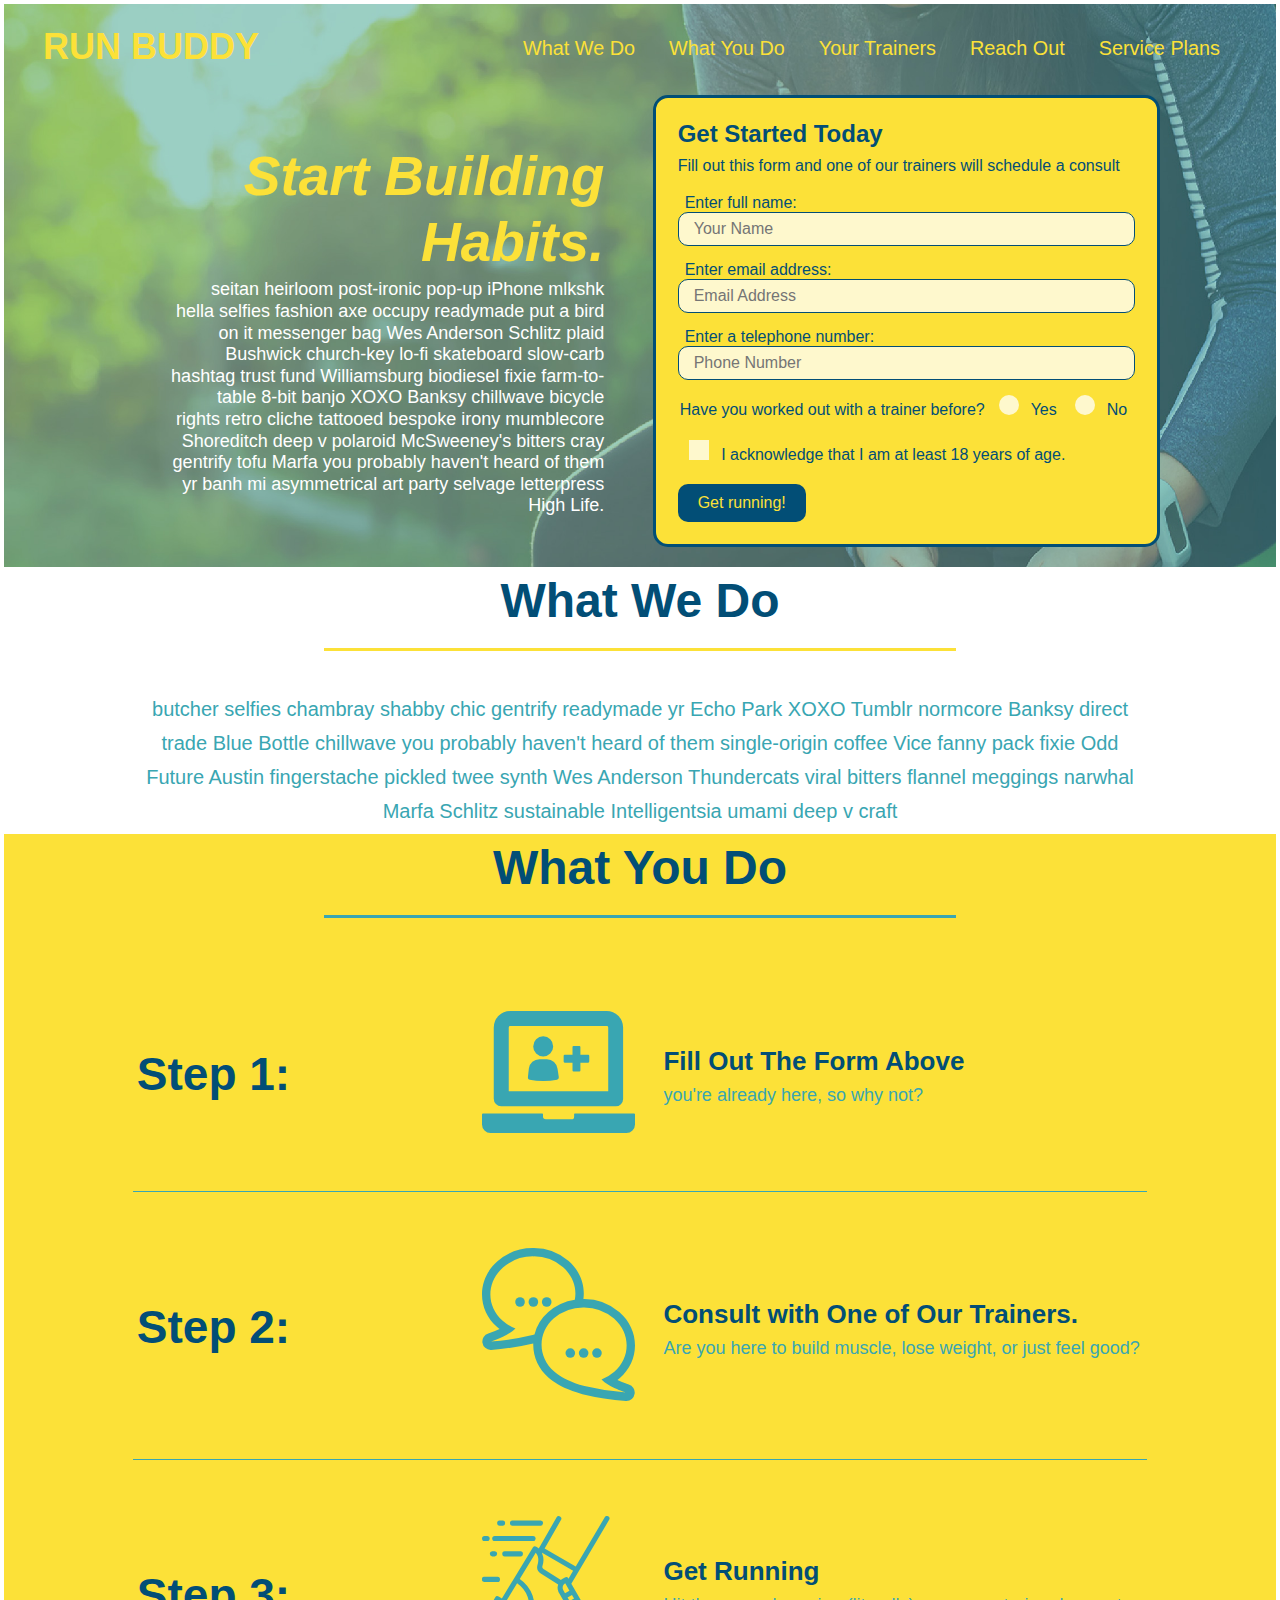
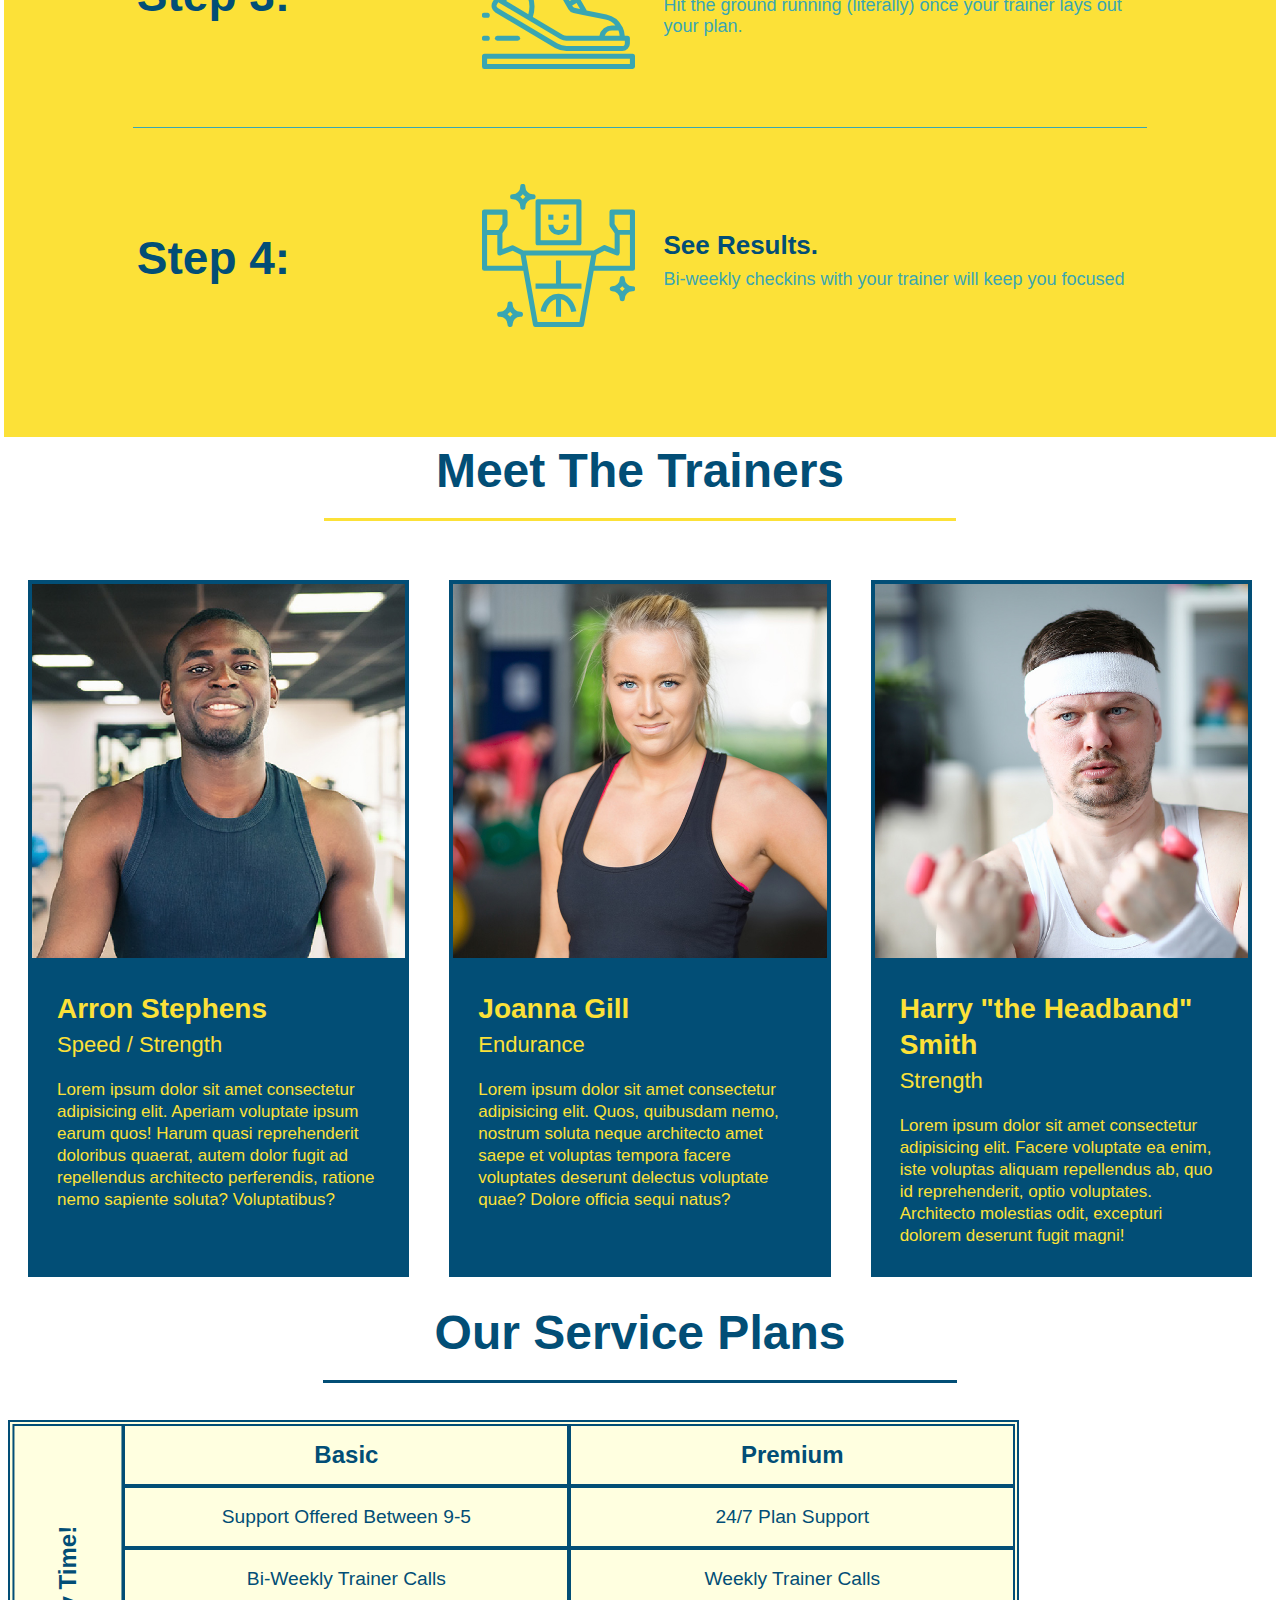
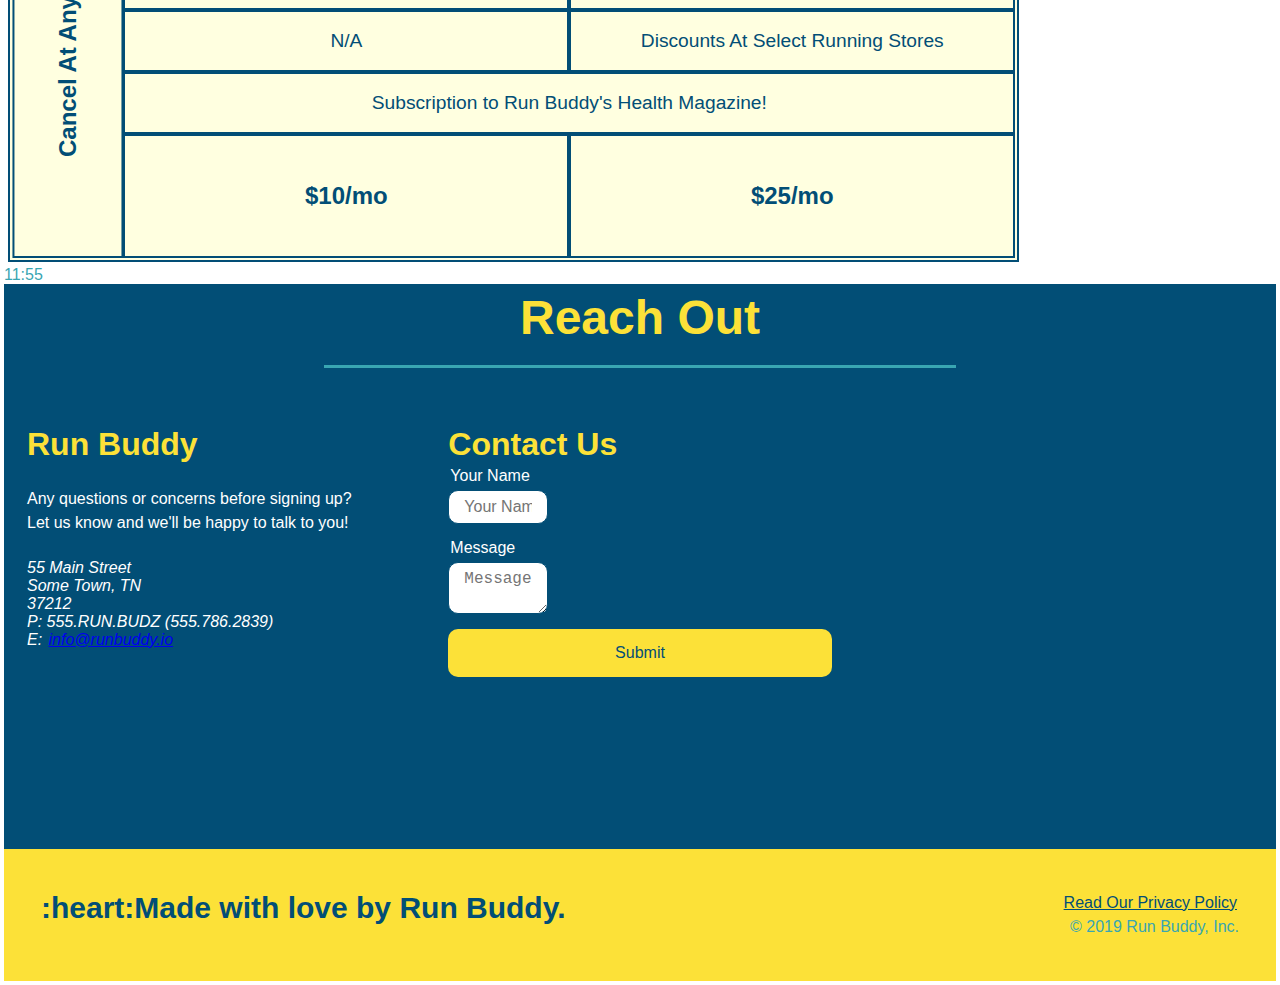
<file: index.html>
<!DOCTYPE html>
<html lang="en">
    <head>
        <meta charset="UTF-8" />
        <title>Run Buddy</title>
        <link rel="stylesheet" href="./assets/css/style.css"/>
        <meta name="viewport" content="width=device-width, initial-scale=1.0" />
    </head>
    <body>
        <!-- navigation -->
        <header>
            <h1>
                <a href="/">RUN BUDDY</a>
            </h1>
            <nav>
                <!-- Unordered list element -->
                <ul>
                    <!-- List item element -->
                    <li>
                        <!--Anchor element -->
                        <a href="#what-we-do">What We Do</a>
                    </li>
                    <li>
                        <a href="#what-you-do">What You Do</a>
                    </li>
                    <li>
                        <a href="#your-trainers">Your Trainers</a>
                    </li>
                    <li>
                        <a href="#reach-out">Reach Out</a>
                    </li>
                    <li>
                        <a href="#service-plans">Service Plans</a>
                    </li>
                </ul>
            </nav>
        </header>
        <!-- hero/jumbotron -->
        <section class="hero">
            <div class="hero-cta">
                <h2>Start Building Habits.</h2>
                <p>
                  seitan heirloom post-ironic pop-up iPhone mlkshk hella selfies fashion axe occupy readymade put a bird on it
                  messenger bag Wes Anderson Schlitz plaid Bushwick church-key lo-fi skateboard slow-carb hashtag trust fund
                  Williamsburg biodiesel fixie farm-to-table 8-bit banjo XOXO Banksy chillwave bicycle rights retro cliche
                  tattooed bespoke irony mumblecore Shoreditch deep v polaroid McSweeney's bitters cray gentrify tofu Marfa you
                  probably haven't heard of them yr banh mi asymmetrical art party selvage letterpress High Life.
                </p>
            </div>
            <div class="hero-form">
                <h3>Get Started Today</h3>
                <p>Fill out this form and one of our trainers will schedule a consult</p>
         <!-- Add form element -->
         <form>
             <label for="name">Enter full name:</label>
             <input type="text" placeholder="Your Name" name="name" id="name" class="form-input" />
             <label for="email">Enter email address:</label>
             <input type="email" placeholder="Email Address" name="email" id="email" class="form-input" />
             <label for="phone">Enter a telephone number:</label>
             <input type="tel" placeholder="Phone Number" name="phone" id="phone" class="form-input" />
            <p>
                Have you worked out with a trainer before?
                <span class="radio-wrapper">
                  <input type="radio" name="trainer-confirm" id="trainer-yes" />
                  <label for="trainer-yes">Yes</label>
                </span>
                <span class="radio-wrapper">
                  <input type="radio" name="trainer-confirm" id="trainer-no" />
                  <label for="trainer-no">No</label>
                </span>
            </p>
            <p>
                <span class="checkbox-wrapper">
                  <input type="checkbox" name="age-confirm" id="checkbox" />
                  <label for="checkbox">I acknowledge that I am at least 18 years of age.</label>
                </span>
            </p>
             <button type="submit">
                 Get running!
             </button>
         </form>
            </div>
        </section>
        <!-- end hero -->
        <!-- "what we do" section -->
        <section id="what-we-do" class="intro">
           <div class="flex-row">
                <h2 class="section-title primary-border">
                  What We Do
                </h2>
            </div>
            <div class="flex-row">
                <p>
                    butcher selfies chambray shabby chic gentrify readymade yr Echo Park XOXO Tumblr normcore Banksy direct trade Blue Bottle chillwave you probably haven't heard of them single-origin coffee Vice fanny pack fixie Odd Future Austin fingerstache pickled twee synth Wes Anderson Thundercats viral bitters flannel meggings narwhal Marfa Schlitz sustainable Intelligentsia umami deep v craft
                </p>
            </div>
        </section>
        <!-- "what you do" section -->
        <section id="what-you-do" class="steps">
            <div class="flex-row">
                <h2 class="section-title secondary-border">
                 What You Do
                </h2>
            </div>
            <div class="step">
                <h3>Step 1:</h3>
                <div class="step-img">
                    <img src="./assets/images/step-1.svg" alt="" />
                </div>
                <div class="step-text">
                    <h4>Fill Out The Form Above</h4>
                    <p> you're already here, so why not?</p>
                </div>
            </div>
            <div class="step">
                <h3>
                    Step 2:
                </h3>
                <div class="step-img">
                    <img src="./assets/images/step-2.svg" alt="" />
                </div>
                <div class="step-text">
                    <h4>Consult with One of Our Trainers.</h4>
                    <p>Are you here to build muscle, lose weight, or just feel good?</p>
                </div>
            </div>
            <div class="step">
                <h3>
                    Step 3:
                </h3>
                <div class="step-img">
                    <img src="./assets/images/step-3.svg" alt="" />
                </div>
                <div class="step-text">
                    <h4>Get Running</h4>
                    <p> Hit the ground running (literally) once your trainer lays out your plan.</p>
                </div>
            </div>
            <div class="step">
                <h3>
                    Step 4:
                </h3>
                <div class="step-img">
                    <img src="./assets/images/step-4.svg" alt="" />
                </div>
                <div class="step-text">
                    <h4>See Results.</h4>
                    <p>Bi-weekly checkins with your trainer will keep you focused</p>
                </div>
            </div>
        </section>
        <!-- "meet the trainers" section -->
        <section id="your-trainers">
            <div class="flex-row">
                <h2 class="section-title primary-border">
                    Meet The Trainers
                </h2>
            </div>
            <div class="trainers">
                <article class="trainer">
                    <img src="./assets/images/trainer-1.jpg" alt="Arron Stephens in his workout clothes, ready to pump iron" />
                <div class="trainer-bio">
                    <h3 class="trainer-name">Arron Stephens</h3>
                    <h4 class="trainer-role">Speed / Strength</h4>
                    <p> Lorem ipsum dolor sit amet consectetur adipisicing elit. Aperiam voluptate ipsum earum quos! Harum quasi reprehenderit doloribus quaerat, autem dolor fugit ad repellendus architecto perferendis, ratione nemo sapiente soluta? Voluptatibus? </p>
                </div>
                </article>
                <article class="trainer">
                    <img src="./assets/images/trainer-2.jpg" alt="Joanna Gill cooling off after a workout" />
                    <div class="trainer-bio">
                        <h3 class="trainer-name">Joanna Gill</h3>
                        <h4 class="trainer-role">Endurance</h4>
                        <p> Lorem ipsum dolor sit amet consectetur adipisicing elit. Quos, quibusdam nemo, nostrum soluta neque architecto amet saepe et voluptas tempora facere voluptates deserunt delectus voluptate quae? Dolore officia sequi natus?</p>
                    </div>
                </article>
                <article class="trainer">
                    <img src="./assets/images/trainer-3.jpg" alt="Harry Smith wearing a headband and lifting comically small pink weight" />
                    <div class="trainer-bio">
                        <h3 class="trainer-name">Harry "the Headband" Smith</h3>
                        <h4 class="trainer-role">Strength</h4>
                        <p>
                            Lorem ipsum dolor sit amet consectetur adipisicing elit. Facere voluptate ea enim, iste voluptas aliquam repellendus ab, quo id reprehenderit, optio voluptates. Architecto molestias odit, excepturi dolorem deserunt fugit magni!
                        </p>
                    </div>
                </article>
            </div>
        </section>
       <!-- grid -->
       <section id="service-plans" class="services">
              <h2 class="section-title secondary border">
                  Our Service Plans
              </h2>
              <div class="service-grid-wrapper">
                <div class="service-grid-container">
                      <!--Headers -->
                    <div class="service-grid-item grid-head basic">
                        Basic
                    </div>
                    <div class="service-grid-item grid-head premium">
                        Premium
                    </div>
                    <!--Body -->
                    <div class="service-grid-item basic">
                        Support Offered Between 9-5
                    </div>
                    <div class="service-grid-item premium">
                        24/7 Plan Support
                    </div>
                    <div class="service-grid-item basic">
                        Bi-Weekly Trainer Calls
                    </div>
                    <div class="service-grid-item premium">
                        Weekly Trainer Calls
                    </div>
                    <div class="service-grid-item basic">
                        N/A
                    </div>
                    <div class="service-grid-item premium">
                        Discounts At Select Running Stores
                    </div>
                    <div class="service-grid-item both">
                        Subscription to Run Buddy's Health Magazine!
                    </div>
                    <div class="service-grid-item grid-price basic">
                        $10/mo
                    </div>
                    <div class="service-grid-item grid-price premium">
                        $25/mo
                    </div>
                    <div class="service-grid-item cancel">
                        Cancel At Any Time!
                    </div>
                </div>
            </div>
       </section>
11:55
<!-- "reach out" section -->
        <section id="reach-out" class="contact">
            <div class="flex-row">
                <h2 class="section-title secondary-border">
                    Reach Out
                </h2>
            </div>
            <div class="contact-info">
                <div>
                    <h3>Run Buddy</h3>
                     <p>
                         Any questions or concerns before signing up?
                         <br />
                         Let us know and we'll be happy to talk to you!
                     </p>
                     <address>
                         55 Main Street <br/>
                         Some Town, TN <br/>
                         37212<br />
                         P: 555.RUN.BUDZ (555.786.2839)<br/>
                         E: <a href="mailto:info@runbuddy.io">info@runbuddy.io</a>
                     </address>
                    </div>
                 <div class="contact-form">
                    <h3>Contact Us</h3>
                    <form>
                        <label for="contact-name">Your Name</label>
                        <input type="text" id="contact-name" placeholder="Your Name" />
                        <label for="contact-message">Message</label>
                        <textarea id="contact-message" placeholder="Message"></textarea>
                        <button type="submit">Submit</button>
                    </form>
                </div>
                <div>
                    <iframe src="https://www.google.com/maps/embed?pb=!1m18!1m12!1m3!1d3223.506596318864!2d-86.81947738460879!3d36.10551391419286!2m3!1f0!2f0!3f0!3m2!1i1024!2i768!4f13.1!3m3!1m2!1s0x88646476cd8ab8e5%3A0xeee3e99138f07a5b!2s2176%20Bandywood%20Dr%20%23105%2C%20Nashville%2C%20TN%2037215!5e0!3m2!1sen!2sus!4v1591297929411!5m2!1sen!2sus"
                    frameborder="0"
                    style="border:0;"
                    allowfullscreen
                    >
                </iframe>
                </div>
            </div>
        </section>
        <!-- footer -->
        <footer>
            <h2>:heart:Made with love by Run Buddy. </h2>
            <div>
                <a href="./privacy-policy.html">Read Our Privacy Policy</a><br />
                &copy; 2019 Run Buddy, Inc.
            </div>
        </footer>
    </body>
</html>
</file>
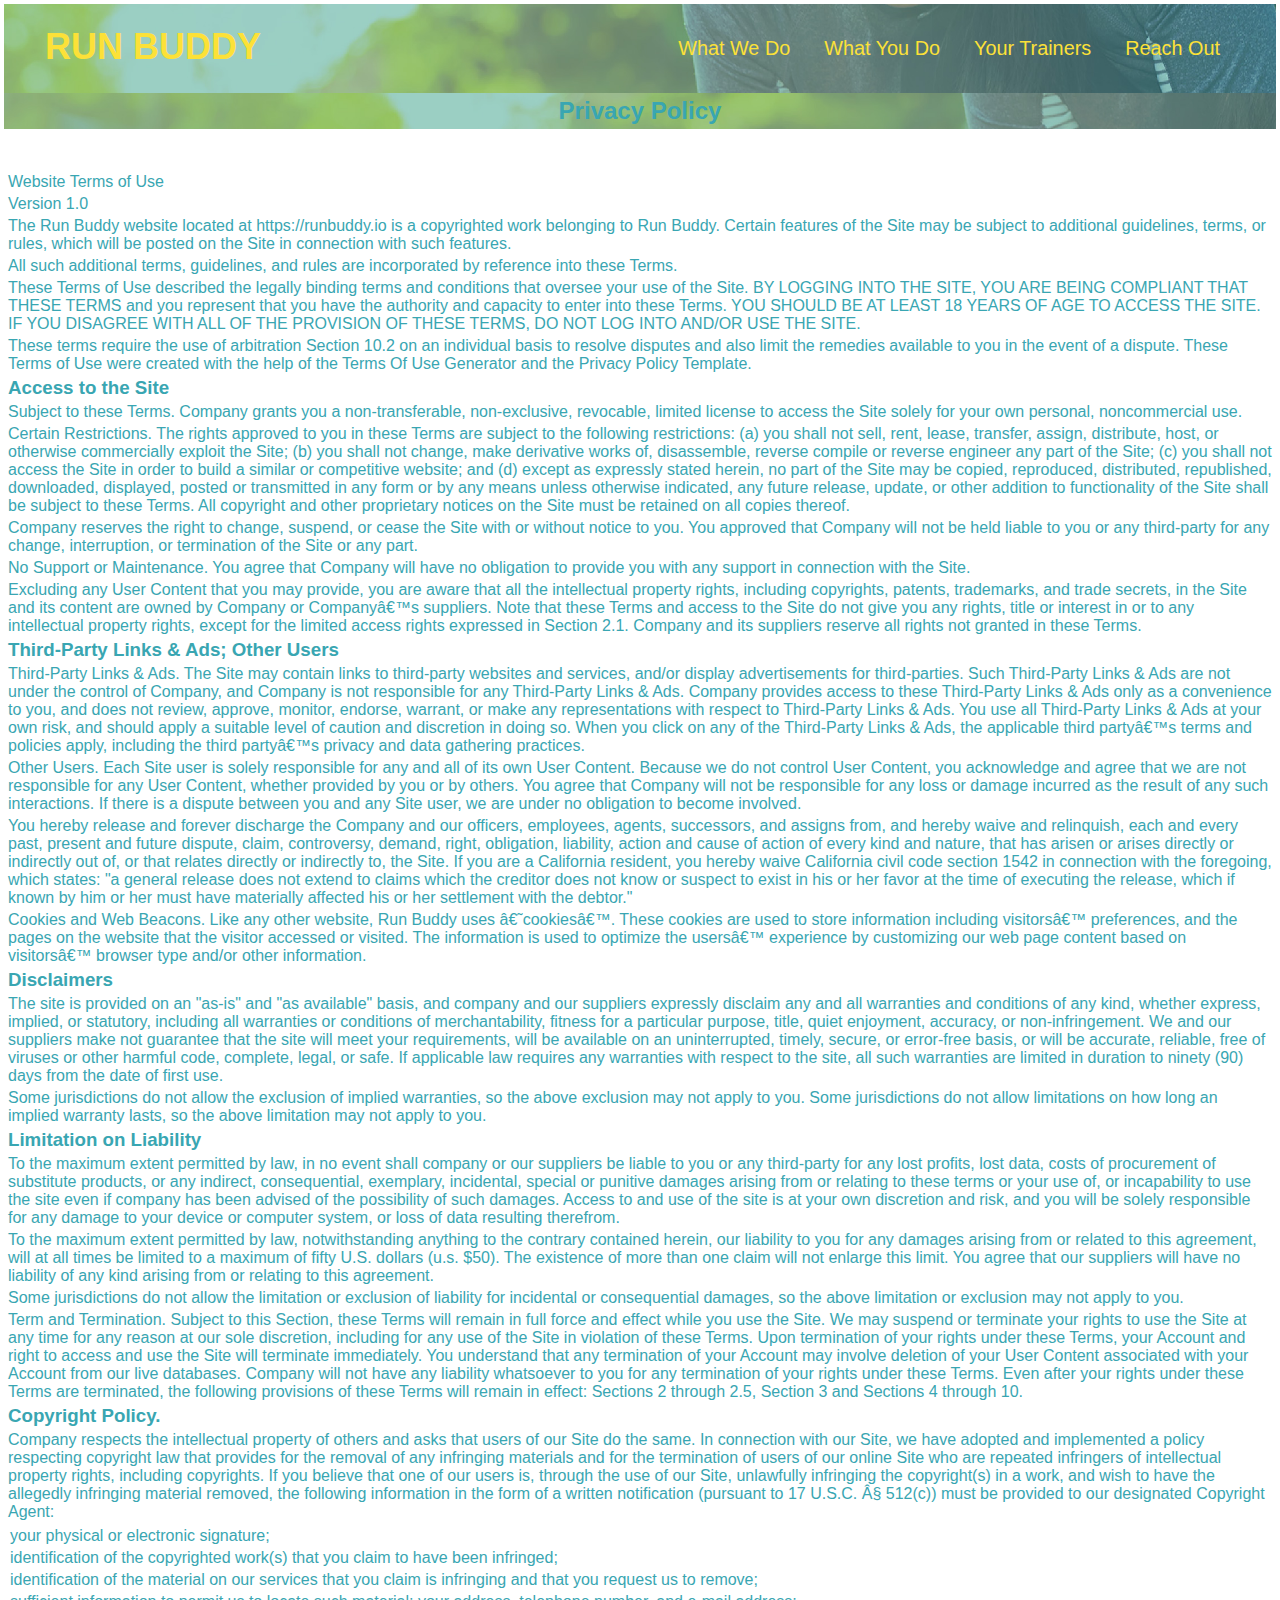
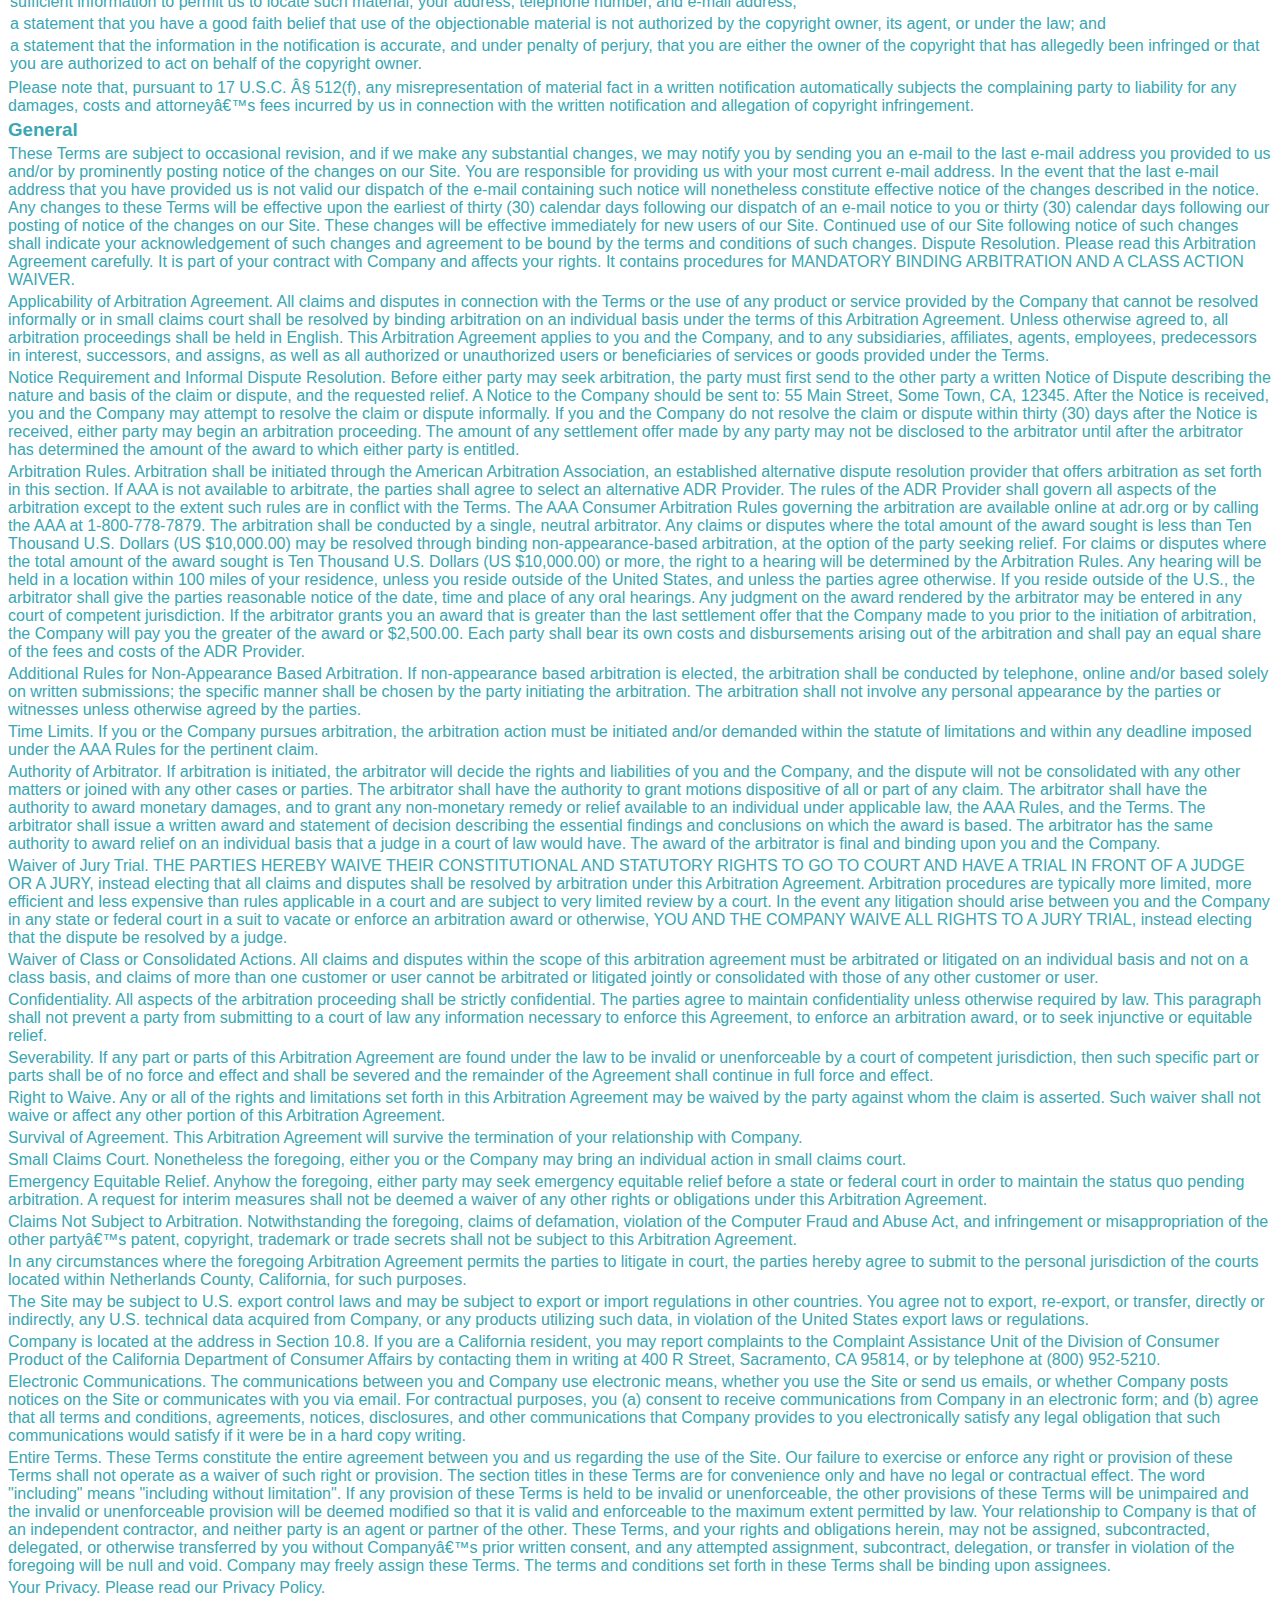
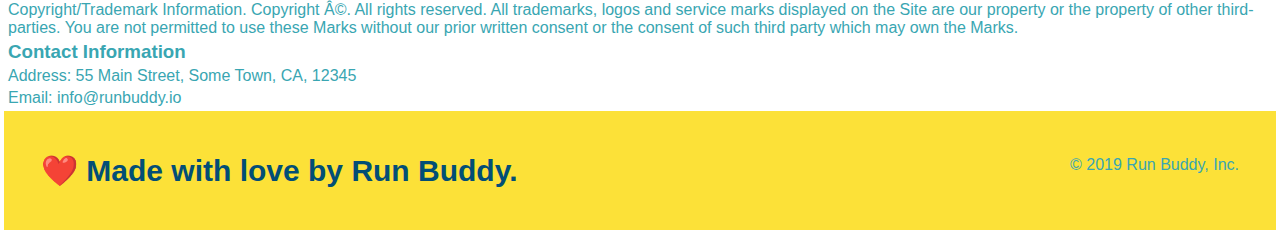
<file: privacy-policy.html>
<!DOCTYPE html>
<html lang="en">
  <head>
    <meta charset="UTF-8" />    
    <title>Privacy Policy - Run Buddy</title>
    <link rel="stylesheet" href="./assets/css/style.css" />
    <link rel="stylesheet" href="./assets/css/secondary-styles.css" />
    <meta name="viewport" content="width=device-width, initial-scale=1.0" />
  </head>
  <body>
    <header>
        <h1>
           <a href="/"></a>RUN BUDDY</a>
        </h1>  
        <nav>
            <!-- Unordered list element -->
            <ul>
                <!-- List item element -->
                <li>
                    <!-- Anchor element-->
                    <a href="./index.html#what-we-do">What We Do</a>
                </li>
                <li>
                    <a href="./index.html#what-you-do">What You Do</a>
                </li>
                <li>
                    <a href="./index.html#your-trainers">Your Trainers</a>
                </li>
                <li>
                    <a href="./index.html#reach-out">Reach Out</a>
                </li>
            </ul>
       
        </nav>          
    </header>
    <section class="hero">
        <h2 class="page-title">
            Privacy Policy
        </h2>
    </section>
    <article class="secondary-content">   
        <p>
            Website Terms of Use
          </p>
    
          <p>
            Version 1.0
          </p>
    
          <p>
            The Run Buddy website located at https://runbuddy.io is a copyrighted work belonging to Run Buddy. Certain
            features of the Site may be subject to additional guidelines, terms, or rules, which will be posted on the Site
            in connection with such features.
          </p>
    
          <p>
            All such additional terms, guidelines, and rules are incorporated by reference into these Terms.
          </p>
    
          <p>
            These Terms of Use described the legally binding terms and conditions that oversee your use of the Site. BY
            LOGGING INTO THE SITE, YOU ARE BEING COMPLIANT THAT THESE TERMS and you represent that you have the authority
            and capacity to enter into these Terms. YOU SHOULD BE AT LEAST 18 YEARS OF AGE TO ACCESS THE SITE. IF YOU
            DISAGREE WITH ALL OF THE PROVISION OF THESE TERMS, DO NOT LOG INTO AND/OR USE THE SITE.
          </p>
    
          <p>
            These terms require the use of arbitration Section 10.2 on an individual basis to resolve disputes and also
            limit the remedies available to you in the event of a dispute. These Terms of Use were created with the help of
            the Terms Of Use Generator and the Privacy Policy Template.
          </p>
    
          <h3>
            Access to the Site
          </h3>
    
          <p>
            Subject to these Terms. Company grants you a non-transferable, non-exclusive, revocable, limited license to
            access the Site solely for your own personal, noncommercial use.
          </p>
    
          <p>
            Certain Restrictions. The rights approved to you in these Terms are subject to the following restrictions: (a)
            you shall not sell, rent, lease, transfer, assign, distribute, host, or otherwise commercially exploit the Site;
            (b) you shall not change, make derivative works of, disassemble, reverse compile or reverse engineer any part of
            the Site; (c) you shall not access the Site in order to build a similar or competitive website; and (d) except
            as expressly stated herein, no part of the Site may be copied, reproduced, distributed, republished, downloaded,
            displayed, posted or transmitted in any form or by any means unless otherwise indicated, any future release,
            update, or other addition to functionality of the Site shall be subject to these Terms. All copyright and other
            proprietary notices on the Site must be retained on all copies thereof.
          </p>
    
          <p>
            Company reserves the right to change, suspend, or cease the Site with or without notice to you. You approved
            that Company will not be held liable to you or any third-party for any change, interruption, or termination of
            the Site or any part.
          </p>
    
          <p>
            No Support or Maintenance. You agree that Company will have no obligation to provide you with any support in
            connection with the Site.
          </p>
    
          <p>
            Excluding any User Content that you may provide, you are aware that all the intellectual property rights,
            including copyrights, patents, trademarks, and trade secrets, in the Site and its content are owned by Company
            or Companyâ€™s suppliers. Note that these Terms and access to the Site do not give you any rights, title or
            interest in or to any intellectual property rights, except for the limited access rights expressed in Section
            2.1. Company and its suppliers reserve all rights not granted in these Terms.
          </p>
    
          <h3>
            Third-Party Links & Ads; Other Users
          </h3>
    
          <p>
            Third-Party Links & Ads. The Site may contain links to third-party websites and services, and/or display
            advertisements for third-parties. Such Third-Party Links & Ads are not under the control of Company, and Company
            is not responsible for any Third-Party Links & Ads. Company provides access to these Third-Party Links & Ads
            only as a convenience to you, and does not review, approve, monitor, endorse, warrant, or make any
            representations with respect to Third-Party Links & Ads. You use all Third-Party Links & Ads at your own risk,
            and should apply a suitable level of caution and discretion in doing so. When you click on any of the
            Third-Party Links & Ads, the applicable third partyâ€™s terms and policies apply, including the third partyâ€™s
            privacy and data gathering practices.
          </p>
    
          <p>
            Other Users. Each Site user is solely responsible for any and all of its own User Content. Because we do not
            control User Content, you acknowledge and agree that we are not responsible for any User Content, whether
            provided by you or by others. You agree that Company will not be responsible for any loss or damage incurred as
            the result of any such interactions. If there is a dispute between you and any Site user, we are under no
            obligation to become involved.
          </p>
    
          <p>
            You hereby release and forever discharge the Company and our officers, employees, agents, successors, and
            assigns from, and hereby waive and relinquish, each and every past, present and future dispute, claim,
            controversy, demand, right, obligation, liability, action and cause of action of every kind and nature, that has
            arisen or arises directly or indirectly out of, or that relates directly or indirectly to, the Site. If you are
            a California resident, you hereby waive California civil code section 1542 in connection with the foregoing,
            which states: "a general release does not extend to claims which the creditor does not know or suspect to exist
            in his or her favor at the time of executing the release, which if known by him or her must have materially
            affected his or her settlement with the debtor."
          </p>
    
          <p>
            Cookies and Web Beacons. Like any other website, Run Buddy uses â€˜cookiesâ€™. These cookies are used to store
            information including visitorsâ€™ preferences, and the pages on the website that the visitor accessed or visited.
            The information is used to optimize the usersâ€™ experience by customizing our web page content based on visitorsâ€™
            browser type and/or other information.
          </p>
    
          <h3>
            Disclaimers
          </h3>
    
          <p>
            The site is provided on an "as-is" and "as available" basis, and company and our suppliers expressly disclaim
            any and all warranties and conditions of any kind, whether express, implied, or statutory, including all
            warranties or conditions of merchantability, fitness for a particular purpose, title, quiet enjoyment, accuracy,
            or non-infringement. We and our suppliers make not guarantee that the site will meet your requirements, will be
            available on an uninterrupted, timely, secure, or error-free basis, or will be accurate, reliable, free of
            viruses or other harmful code, complete, legal, or safe. If applicable law requires any warranties with respect
            to the site, all such warranties are limited in duration to ninety (90) days from the date of first use.
          </p>
    
          <p>
            Some jurisdictions do not allow the exclusion of implied warranties, so the above exclusion may not apply to
            you. Some jurisdictions do not allow limitations on how long an implied warranty lasts, so the above limitation
            may not apply to you.
          </p>
    
          <h3>
            Limitation on Liability
          </h3>
    
          <p>
            To the maximum extent permitted by law, in no event shall company or our suppliers be liable to you or any
            third-party for any lost profits, lost data, costs of procurement of substitute products, or any indirect,
            consequential, exemplary, incidental, special or punitive damages arising from or relating to these terms or
            your use of, or incapability to use the site even if company has been advised of the possibility of such
            damages. Access to and use of the site is at your own discretion and risk, and you will be solely responsible
            for any damage to your device or computer system, or loss of data resulting therefrom.
          </p>
    
          <p>
            To the maximum extent permitted by law, notwithstanding anything to the contrary contained herein, our liability
            to you for any damages arising from or related to this agreement, will at all times be limited to a maximum of
            fifty U.S. dollars (u.s. $50). The existence of more than one claim will not enlarge this limit. You agree that
            our suppliers will have no liability of any kind arising from or relating to this agreement.
          </p>
    
          <p>
            Some jurisdictions do not allow the limitation or exclusion of liability for incidental or consequential
            damages, so the above limitation or exclusion may not apply to you.
          </p>
    
          <p>
            Term and Termination. Subject to this Section, these Terms will remain in full force and effect while you use
            the Site. We may suspend or terminate your rights to use the Site at any time for any reason at our sole
            discretion, including for any use of the Site in violation of these Terms. Upon termination of your rights under
            these Terms, your Account and right to access and use the Site will terminate immediately. You understand that
            any termination of your Account may involve deletion of your User Content associated with your Account from our
            live databases. Company will not have any liability whatsoever to you for any termination of your rights under
            these Terms. Even after your rights under these Terms are terminated, the following provisions of these Terms
            will remain in effect: Sections 2 through 2.5, Section 3 and Sections 4 through 10.
          </p>
    
          <h3>
            Copyright Policy.
          </h3>
    
          <p>
            Company respects the intellectual property of others and asks that users of our Site do the same. In connection
            with our Site, we have adopted and implemented a policy respecting copyright law that provides for the removal
            of any infringing materials and for the termination of users of our online Site who are repeated infringers of
            intellectual property rights, including copyrights. If you believe that one of our users is, through the use of
            our Site, unlawfully infringing the copyright(s) in a work, and wish to have the allegedly infringing material
            removed, the following information in the form of a written notification (pursuant to 17 U.S.C. Â§ 512(c)) must
            be provided to our designated Copyright Agent:
          </p>
    
          <ul>
            <li>
              your physical or electronic signature;
            </li>
            <li>
              identification of the copyrighted work(s) that you claim to have been infringed;
            </li>
            <li>
              identification of the material on our services that you claim is infringing and that you request us to remove;
            </li>
            <li>
              sufficient information to permit us to locate such material; your address, telephone number, and e-mail
              address;
            </li>
            <li>
              a statement that you have a good faith belief that use of the objectionable material is not authorized by the
              copyright owner, its agent, or under the law; and
            </li>
            <li>
              a statement that the information in the notification is accurate, and under penalty of perjury, that you are
              either the owner of the copyright that has allegedly been infringed or that you are authorized to act on
              behalf of the copyright owner.
            </li>
          </ul>
    
          <p>
            Please note that, pursuant to 17 U.S.C. Â§ 512(f), any misrepresentation of material fact in a written
            notification automatically subjects the complaining party to liability for any damages, costs and attorneyâ€™s
            fees incurred by us in connection with the written notification and allegation of copyright infringement.
          </p>
    
          <h3>
            General
          </h3>
    
          <p>
            These Terms are subject to occasional revision, and if we make any substantial changes, we may notify you by
            sending you an e-mail to the last e-mail address you provided to us and/or by prominently posting notice of the
            changes on our Site. You are responsible for providing us with your most current e-mail address. In the event
            that the last e-mail address that you have provided us is not valid our dispatch of the e-mail containing such
            notice will nonetheless constitute effective notice of the changes described in the notice. Any changes to these
            Terms will be effective upon the earliest of thirty (30) calendar days following our dispatch of an e-mail
            notice to you or thirty (30) calendar days following our posting of notice of the changes on our Site. These
            changes will be effective immediately for new users of our Site. Continued use of our Site following notice of
            such changes shall indicate your acknowledgement of such changes and agreement to be bound by the terms and
            conditions of such changes. Dispute Resolution. Please read this Arbitration Agreement carefully. It is part of
            your contract with Company and affects your rights. It contains procedures for MANDATORY BINDING ARBITRATION AND
            A CLASS ACTION WAIVER.
          </p>
    
          <p>
            Applicability of Arbitration Agreement. All claims and disputes in connection with the Terms or the use of any
            product or service provided by the Company that cannot be resolved informally or in small claims court shall be
            resolved by binding arbitration on an individual basis under the terms of this Arbitration Agreement. Unless
            otherwise agreed to, all arbitration proceedings shall be held in English. This Arbitration Agreement applies to
            you and the Company, and to any subsidiaries, affiliates, agents, employees, predecessors in interest,
            successors, and assigns, as well as all authorized or unauthorized users or beneficiaries of services or goods
            provided under the Terms.
          </p>
    
          <p>
            Notice Requirement and Informal Dispute Resolution. Before either party may seek arbitration, the party must
            first send to the other party a written Notice of Dispute describing the nature and basis of the claim or
            dispute, and the requested relief. A Notice to the Company should be sent to: 55 Main Street, Some Town, CA,
            12345. After the Notice is received, you and the Company may attempt to resolve the claim or dispute informally.
            If you and the Company do not resolve the claim or dispute within thirty (30) days after the Notice is received,
            either party may begin an arbitration proceeding. The amount of any settlement offer made by any party may not
            be disclosed to the arbitrator until after the arbitrator has determined the amount of the award to which either
            party is entitled.
          </p>
    
          <p>
            Arbitration Rules. Arbitration shall be initiated through the American Arbitration Association, an established
            alternative dispute resolution provider that offers arbitration as set forth in this section. If AAA is not
            available to arbitrate, the parties shall agree to select an alternative ADR Provider. The rules of the ADR
            Provider shall govern all aspects of the arbitration except to the extent such rules are in conflict with the
            Terms. The AAA Consumer Arbitration Rules governing the arbitration are available online at adr.org or by
            calling the AAA at 1-800-778-7879. The arbitration shall be conducted by a single, neutral arbitrator. Any
            claims or disputes where the total amount of the award sought is less than Ten Thousand U.S. Dollars (US
            $10,000.00) may be resolved through binding non-appearance-based arbitration, at the option of the party seeking
            relief. For claims or disputes where the total amount of the award sought is Ten Thousand U.S. Dollars (US
            $10,000.00) or more, the right to a hearing will be determined by the Arbitration Rules. Any hearing will be
            held in a location within 100 miles of your residence, unless you reside outside of the United States, and
            unless the parties agree otherwise. If you reside outside of the U.S., the arbitrator shall give the parties
            reasonable notice of the date, time and place of any oral hearings. Any judgment on the award rendered by the
            arbitrator may be entered in any court of competent jurisdiction. If the arbitrator grants you an award that is
            greater than the last settlement offer that the Company made to you prior to the initiation of arbitration, the
            Company will pay you the greater of the award or $2,500.00. Each party shall bear its own costs and
            disbursements arising out of the arbitration and shall pay an equal share of the fees and costs of the ADR
            Provider.
          </p>
    
          <p>
            Additional Rules for Non-Appearance Based Arbitration. If non-appearance based arbitration is elected, the
            arbitration shall be conducted by telephone, online and/or based solely on written submissions; the specific
            manner shall be chosen by the party initiating the arbitration. The arbitration shall not involve any personal
            appearance by the parties or witnesses unless otherwise agreed by the parties.
          </p>
    
          <p>
            Time Limits. If you or the Company pursues arbitration, the arbitration action must be initiated and/or demanded
            within the statute of limitations and within any deadline imposed under the AAA Rules for the pertinent claim.
          </p>
    
          <p>
            Authority of Arbitrator. If arbitration is initiated, the arbitrator will decide the rights and liabilities of
            you and the Company, and the dispute will not be consolidated with any other matters or joined with any other
            cases or parties. The arbitrator shall have the authority to grant motions dispositive of all or part of any
            claim. The arbitrator shall have the authority to award monetary damages, and to grant any non-monetary remedy
            or relief available to an individual under applicable law, the AAA Rules, and the Terms. The arbitrator shall
            issue a written award and statement of decision describing the essential findings and conclusions on which the
            award is based. The arbitrator has the same authority to award relief on an individual basis that a judge in a
            court of law would have. The award of the arbitrator is final and binding upon you and the Company.
          </p>
    
          <p>
            Waiver of Jury Trial. THE PARTIES HEREBY WAIVE THEIR CONSTITUTIONAL AND STATUTORY RIGHTS TO GO TO COURT AND HAVE
            A TRIAL IN FRONT OF A JUDGE OR A JURY, instead electing that all claims and disputes shall be resolved by
            arbitration under this Arbitration Agreement. Arbitration procedures are typically more limited, more efficient
            and less expensive than rules applicable in a court and are subject to very limited review by a court. In the
            event any litigation should arise between you and the Company in any state or federal court in a suit to vacate
            or enforce an arbitration award or otherwise, YOU AND THE COMPANY WAIVE ALL RIGHTS TO A JURY TRIAL, instead
            electing that the dispute be resolved by a judge.
          </p>
    
          <p>
            Waiver of Class or Consolidated Actions. All claims and disputes within the scope of this arbitration agreement
            must be arbitrated or litigated on an individual basis and not on a class basis, and claims of more than one
            customer or user cannot be arbitrated or litigated jointly or consolidated with those of any other customer or
            user.
          </p>
    
          <p>
            Confidentiality. All aspects of the arbitration proceeding shall be strictly confidential. The parties agree to
            maintain confidentiality unless otherwise required by law. This paragraph shall not prevent a party from
            submitting to a court of law any information necessary to enforce this Agreement, to enforce an arbitration
            award, or to seek injunctive or equitable relief.
          </p>
    
          <p>
            Severability. If any part or parts of this Arbitration Agreement are found under the law to be invalid or
            unenforceable by a court of competent jurisdiction, then such specific part or parts shall be of no force and
            effect and shall be severed and the remainder of the Agreement shall continue in full force and effect.
          </p>
    
          <p>
            Right to Waive. Any or all of the rights and limitations set forth in this Arbitration Agreement may be waived
            by the party against whom the claim is asserted. Such waiver shall not waive or affect any other portion of this
            Arbitration Agreement.
          </p>
    
          <p>
            Survival of Agreement. This Arbitration Agreement will survive the termination of your relationship with
            Company.
          </p>
    
          <p>
            Small Claims Court. Nonetheless the foregoing, either you or the Company may bring an individual action in small
            claims court.
          </p>
    
          <p>
            Emergency Equitable Relief. Anyhow the foregoing, either party may seek emergency equitable relief before a
            state or federal court in order to maintain the status quo pending arbitration. A request for interim measures
            shall not be deemed a waiver of any other rights or obligations under this Arbitration Agreement.
          </p>
    
          <p>
            Claims Not Subject to Arbitration. Notwithstanding the foregoing, claims of defamation, violation of the
            Computer Fraud and Abuse Act, and infringement or misappropriation of the other partyâ€™s patent, copyright,
            trademark or trade secrets shall not be subject to this Arbitration Agreement.
          </p>
    
          <p>
            In any circumstances where the foregoing Arbitration Agreement permits the parties to litigate in court, the
            parties hereby agree to submit to the personal jurisdiction of the courts located within Netherlands County,
            California, for such purposes.
          </p>
    
          <p>
            The Site may be subject to U.S. export control laws and may be subject to export or import regulations in other
            countries. You agree not to export, re-export, or transfer, directly or indirectly, any U.S. technical data
            acquired from Company, or any products utilizing such data, in violation of the United States export laws or
            regulations.
          </p>
    
          <p>
            Company is located at the address in Section 10.8. If you are a California resident, you may report complaints
            to the Complaint Assistance Unit of the Division of Consumer Product of the California Department of Consumer
            Affairs by contacting them in writing at 400 R Street, Sacramento, CA 95814, or by telephone at (800) 952-5210.
          </p>
    
          <p>
            Electronic Communications. The communications between you and Company use electronic means, whether you use the
            Site or send us emails, or whether Company posts notices on the Site or communicates with you via email. For
            contractual purposes, you (a) consent to receive communications from Company in an electronic form; and (b)
            agree that all terms and conditions, agreements, notices, disclosures, and other communications that Company
            provides to you electronically satisfy any legal obligation that such communications would satisfy if it were be
            in a hard copy writing.
          </p>
    
          <p>
            Entire Terms. These Terms constitute the entire agreement between you and us regarding the use of the Site. Our
            failure to exercise or enforce any right or provision of these Terms shall not operate as a waiver of such right
            or provision. The section titles in these Terms are for convenience only and have no legal or contractual
            effect. The word "including" means "including without limitation". If any provision of these Terms is held to be
            invalid or unenforceable, the other provisions of these Terms will be unimpaired and the invalid or
            unenforceable provision will be deemed modified so that it is valid and enforceable to the maximum extent
            permitted by law. Your relationship to Company is that of an independent contractor, and neither party is an
            agent or partner of the other. These Terms, and your rights and obligations herein, may not be assigned,
            subcontracted, delegated, or otherwise transferred by you without Companyâ€™s prior written consent, and any
            attempted assignment, subcontract, delegation, or transfer in violation of the foregoing will be null and void.
            Company may freely assign these Terms. The terms and conditions set forth in these Terms shall be binding upon
            assignees.
          </p>
    
          <p>
            Your Privacy. Please read our Privacy Policy.
          </p>
    
          <p>
            Copyright/Trademark Information. Copyright Â©. All rights reserved. All trademarks, logos and service marks
            displayed on the Site are our property or the property of other third-parties. You are not permitted to use
            these Marks without our prior written consent or the consent of such third party which may own the Marks.
          </p>
    
          <h3>
            Contact Information
          </h3>
    
          <p>
            Address: 55 Main Street, Some Town, CA, 12345
          </p>
    
          <p>
            Email: info@runbuddy.io
          </p>
    
    </article>
    <footer>
        <h2>❤️ Made with love by Run Buddy.</h2>
        <div>
            
            &copy; 2019 Run Buddy, Inc.
        </div>
    </footer>
  </body>
</html>
</file>
<file: assets/css/style.css>
* {
    margin: 0;
    padding: 2px;
    box-sizing: border-box;
}
:root {
    --primary-color: #fce138;
    --secondary-color: #024e76;
    --tertiary-color: #39a6b2;
  }
body {
    /* more on this crazy alphanumerical value in a minute! */
    color: var(--tertiary-color);
    font-family: Helvetica, Arial, sans-serif;
}
/* apply styles to <header> */
header {
    padding: 20px 35px;
    background-color: var(--tertiary-color);
    display: flex;
    justify-content: space-between;
    flex-wrap: wrap;
    position: sticky;
    top: 0;
    position: -webkit-sticky;
    position: sticky;
    top: 0;
    background-image: url("../images/hero-bg.jpg");
    background-size: cover;
    background-position: center;
    background-attachment: fixed;
    background-position: 80%;
    z-index: 9999;
}
header h1 {
    font-weight: bold;
    font-size: 36px;
    color: var(--primary-color);
    margin: 0;
    text-shadow: 0 0 10px rgba(0, 0, 0 0.5);
}
header a {
    text-decoration: none;
    color: var(--primary-color);
}
header nav {
    margin: 7px 0;
    color: var(--tertiary-color);
}
header nav ul {
    display: flex;
    flex-wrap: wrap;
    justify-content: space-between;
    align-items: center;
    list-style: none;
}
header nav ul li a {
    padding: 10px 15px;
    font-weight: lighter;
    font-size: 1.55vw;
    text-shadow: 0 0 10px rgba(0, 0, 0 0.5);
}
header nav ul li a:hover {
    background: var(--primary-color);
    color: var(--secondary-color);
    border-radius: 15px;
    text-shadow: none;
  }
header h1 {
    font-weight: bold;
    font-size: 36px;
    color: var(--primary-color);
    margin: 0;
}
footer {
    background: var(--primary-color);
    width: 100%;
    padding: 40px 35px;
    display: flex;
    justify-content: space-between;
    flex-wrap: wrap;
}
footer h2 {
    color: var(--secondary-color);
    font-size: 30px;
    margin: 0;
}
footer div {
    line-height: 1.5;
    text-align: right;
}
footer a {
    color: var(--secondary-color);
}
/* Hero Style Start */
.hero {
    background-image: url("../images/hero-bg.jpg");
    background-size: cover;
    background-position: center;
    display: flex;
    justify-content: center;
    flex-wrap: wrap;
    align-items: flex-start;
    background-attachment: fixed;
    background-position: 80%;
}
.hero-cta {
    width: 35%;
    text-align: right;
    margin: 3.5%;
    color: #fff;
    font-size: 18px;
    line-height: 1.2;
}
.hero-cta h2 {
    font-style: italic;
    font-size: 55px;
    color: var(--primary-color);
    text-shadow: 0 0 10px rgba(0, 0, 0 0.5);
}
.hero-form {
    background-color: var(--primary-color);
    padding: 20px;
    color: var(--secondary-color);
    border: solid 3px;
    width: 40%;
    margin: 3.5%
    box-shadow: 0 0 10px rgba(0, 0, 0, 0.5);
    border-radius: 15px;
}
.hero-form h3 {
    font-size: 24px;
    margin: 0;
}
.hero-form p {
    margin: 5px 0 15px 0;
}
.form-input {
    border: 1px solid var(--secondary-color);
    display: block;
    padding: 7px 15px;
    font-size: 16px;
    color: var(--secondary-color);
    width: 100%;
    margin-bottom: 15px;
    border-radius: 10px;
    background-color: rgba(255,255,255, 0.75);
}
.form-input:focus {
    background-color: rgba(255,255,255, 1);
    outline: none;
}
.hero-form label {
    margin: 0 5px;
}
.hero-form button {
    color: var(--primary-color);
    background-color: var(--secondary-color);
    border: none;
    padding: 10px 20px;
    font-size: 16px;
    border-radius: 10px;
}
.hero-form button:hover {
    background-color: var(--tertiary-color);  
  }
  .checkbox-wrapper input, .radio-wrapper input {
    opacity: 0;
  }
  .checkbox-wrapper label, .radio-wrapper label {
    position: relative;
    left: 10px;
    margin: 10px;
    line-height: 1.6;
}
.checkbox-wrapper label::before, .radio-wrapper label::before {
    content: "";
    height: 20px;
    width: 20px;
    background: rgba(255, 255, 255, 0.75);  
    border: 1px var(--secondary-color);  
    position: absolute;
    top: -4px;
    left: -30px;
}
.radio-wrapper label::before {
    border-radius: 50%;
  }
.radio-wrapper label::after {
    content: "";
    width: 20px;
    height: 20px;
    border-radius: 50%;
    background: var(--secondary-color);
    position: absolute;
    left: -29px;
    top: -3px;
    background-image: radial-gradient(circle, var(--tertiary-color), var(--secondary-color))
  }
  
.checkbox-wrapper label::after {
    content: "";
    height: 6px;
    width: 14px;
    border-left: 2px solid var(--secondary-color);
    border-bottom: 2px solid var(--secondary-color);
    position: absolute;
    left: -26px;
    top: 1px;
    transform: rotate(-58deg);
  }
  .checkbox-wrapper input + label::after, 
  .radio-wrapper input + label::after {
    content: none;
  }
  
  .checkbox-wrapper input:checked + label::after, 
  .radio-wrapper input:checked + label::after {
    content: "";
  }
/* Hero Style End */
.intro p {
    line-height: 1.7;
    color: #39A6B2;
    width: 80%;
    font-size: 20px;
    margin: 0 auto;
    text-align: center;
}
.steps {
    background: var(--primary-color);
}
.section-title {
    font-size: 48px;
    color: var(--secondary-color);
    border-bottom: 3px solid;
    padding-bottom: 20px;
    text-align: center;
    margin: 0 auto 35px auto;
    width: 50%;
}
.primary-border {
    border-color: var(--primary-color);
}
.secondary-border {
    border-color: var(--tertiary-color);
}
.step {
    margin: 50px auto;
    padding-bottom: 50px;
    width: 80%;
    border-bottom: 1px solid var(--tertiary-color);
    display: flex;
    flex-wrap: wrap;
    align-items: center;
    justify-content: space-between;
    border-bottom: 1px solid var(--tertiary-color);
}
.step:last-child {
    border-bottom: none;
}
.step h3 {
    color: var(--secondary-color);
    font-size: 46px;
    flex: 1 30%;
}
.step-text p {
    color: #39A6B2;
    font-size: 18px;
}
.step-text h4 {
    font-size: 26px;
    line-height: 1.5;
    color: var(--secondary-color);
}
.step-info {
    flex: 2 70%;
    display: flex;
    flex-wrap: wrap;
    align-items: center;
}
.step-img {
    flex: 1 12%;
    margin-right: 20px;
}
.step-text {
    flex: 12;
}
.step-img img {
    max-width: 100%;
}
/* Trainer Section */
.trainers {
    width: 100%;
    margin: 0 auto;
    display: flex;
    flex-wrap: wrap;
    justify-content: space-around;
}
.trainer {
    margin: 20px;
    background: var(--secondary-color);
    color: var(--primary-color);
    flex: 1;
}
.trainer img {
    width: 100%;
    overflow: auto;
}
.trainer-bio {
    padding: 25px;
    line-height: 1.3;
}
.text-left {
    text-align: left;
}
.text-right {
    text-align: right;
}
.trainer-bio h3 {
    font-size: 28px;
}
.trainer-bio h4 {
    font-weight: lighter;
    font-size: 22px;
    margin-bottom: 15px;
}
.trainer-bio p {
    font-size: 17px;
}
/* SERVICE STYLES BEGIN  */
.services {
    background: var(--primary-color;)
}
.service-grid-wrapper {
    display: flex;
    width: 100%;
    
}
.service-grid-container {
    background: lightyellow;
    width: 80%;
    display: grid;
    grid-template-columns: 1fr repeat(2, 4fr);
    grid-template-rows: repeat(5, 1fr) 2fr;
    border: 2px solid var(--secondary-color);
    color: var(--secondary-color);
    font-size: 1.2rem;
}
.service-grid-item {
    padding: 15px 0;
    border: 2px solid var(--secondary-color);
    display: flex;
    align-items: center;
    justify-content: center;
    text-align: center;
}
.service-grid-item.basic {
    grid-column: 2 / span 1;
}
.service-grid-item.both {
    grid-column: 2 / span 2;
}
.service-grid-item.cancel {
    writing-mode: vertical-lr;
    transform: rotate(180deg);
    grid-column: 1;
    grid-row: 1 / -1;
}
.grid-head, .grid-price, .service-grid-item.cancel {
    font-size: 1.5rem;
    font-weight: bold;
}
/* REACH OUT STYLES START */
.contact {
    background: var(--secondary-color);
}
.contact h2 {
    color: var(--primary-color);
}
.contact-info > * {
    flex: 1.5;
    margin: 15px;
}
.contact-info {
    display: flex;
    justify-content: space-between;
    flex-wrap: wrap;
}
.contact-info iframe {
    height: 400px;
}
.contact-info div {
    color: white;
}
.contact-info h3 {
    color: var(--primary-color);
    font-size: 32px;
}
.contact-info p {
    margin: 20px 0;
    line-height: 1.5;
    font-size: 16px;
    font-style: normal;
}
.contact-info a {
    color: var(--primary-color;)
}
.contact-form input, .contact-form textarea {
    border: 1px solid var(--secondary-color);
    display: block;
    padding: 7px 15px;
    font-size: 16px;
    color: var(--secondary-color);
    width: 100px;
    margin-bottom: 15px;
    margin-top: 5px;
    border-radius: 10px;
}
.contact-form button {
    width: 100%;
    border: none;
    background: var(--primary-color);
    color: var(--secondary-color);
    text-align: center;
    padding: 15px 0;
    font-size: 16px;
    border-radius: 10px;
}
.contact-form button:hover {
    color: var(--primary-color);
    background: var(--tertiary-color);
}  
.flex-row {
    display: flex;
}
/* REACH OUT STYLES END */
/* MEDIA QUERY FOR SMALLLER DESKTOP SCREENS AND SMALLER */
@media screen and (max-width: 980px) {
    header {
        padding-bottom: 0;
        justify-content: center;
        position: relative;
    }
    header h1 {
        width: 100%;
        text-align: center;
    }
   header nav ul {
       margin-top: 20px;
       width: 100%;
       justify-content: center;
   }
   header nav ul li a {
       font-size: 20px;
   }
   .hero-cta, .hero-form  {
       width: 100%;
   }
   .hero-cta {
       text-align: center;
   }
   .section-title {
       width: 80%;
   }
   .trainer {
       flex: 0 70%;
   }
   .contact-info iframe {
       flex: 1 100%;
   }
   footer h2, footer div {
       text-align: center;
       width: 100%;
   }
}
/* MEDIA QUERY FOR TABLETS AND SMALLER */
@media screen and (max-width: 768px) {
    section {
        padding: 30px 15px;
    }
    .step h3 {
        flex: 1 100%;
        text-align: center;
    }
    .step-info {
        flex: 2 100%;
        text-align: center;
        justify-content: center;
    }
    .step-img {
        flex: 0 32%;
        margin-right: 0;
        margin-top: 15px;
        margin-bottom: 15px;
    }
    .step-text {
        flex: 100%;
    }
    .service-grid-container {
        grid-template-columns: 1fr 1fr;
    }
    .service-grid-item.basic {
        grid-column: 1;
    }
    .service-grid-item.both {
        grid-column: 1 / -1;
    }
    .service-grid-item.cancel {
        transform: none;
        writing-mode: unset;
        grid-column: 1 / -1;
        grid-row: 1;
    }
}
/* MEDIA QUERY FOR MOBILE PHONES AND SMALLER */
@media screen and (max-width: 575px) {
    .hero-form button {
        width: 100%;
    }
    .section-title {
        width: 95%;
    }
    .intro p {
        width: 100%;
    }
    .trainer {
        flex: 0 100%;
    }
    .contact-info {
        text-align: center;
    }
    .contact-info > * {
        flex: 0 100%;
    }
    .contact-form {
        order: 3;
    }
}
</file>
<file: assets/css/secondary-styles.css>
.hero {
    background-position: bottom;
    height: auto;
    text-align: center;
    margin-bottom: 40px;
  }
</file>
